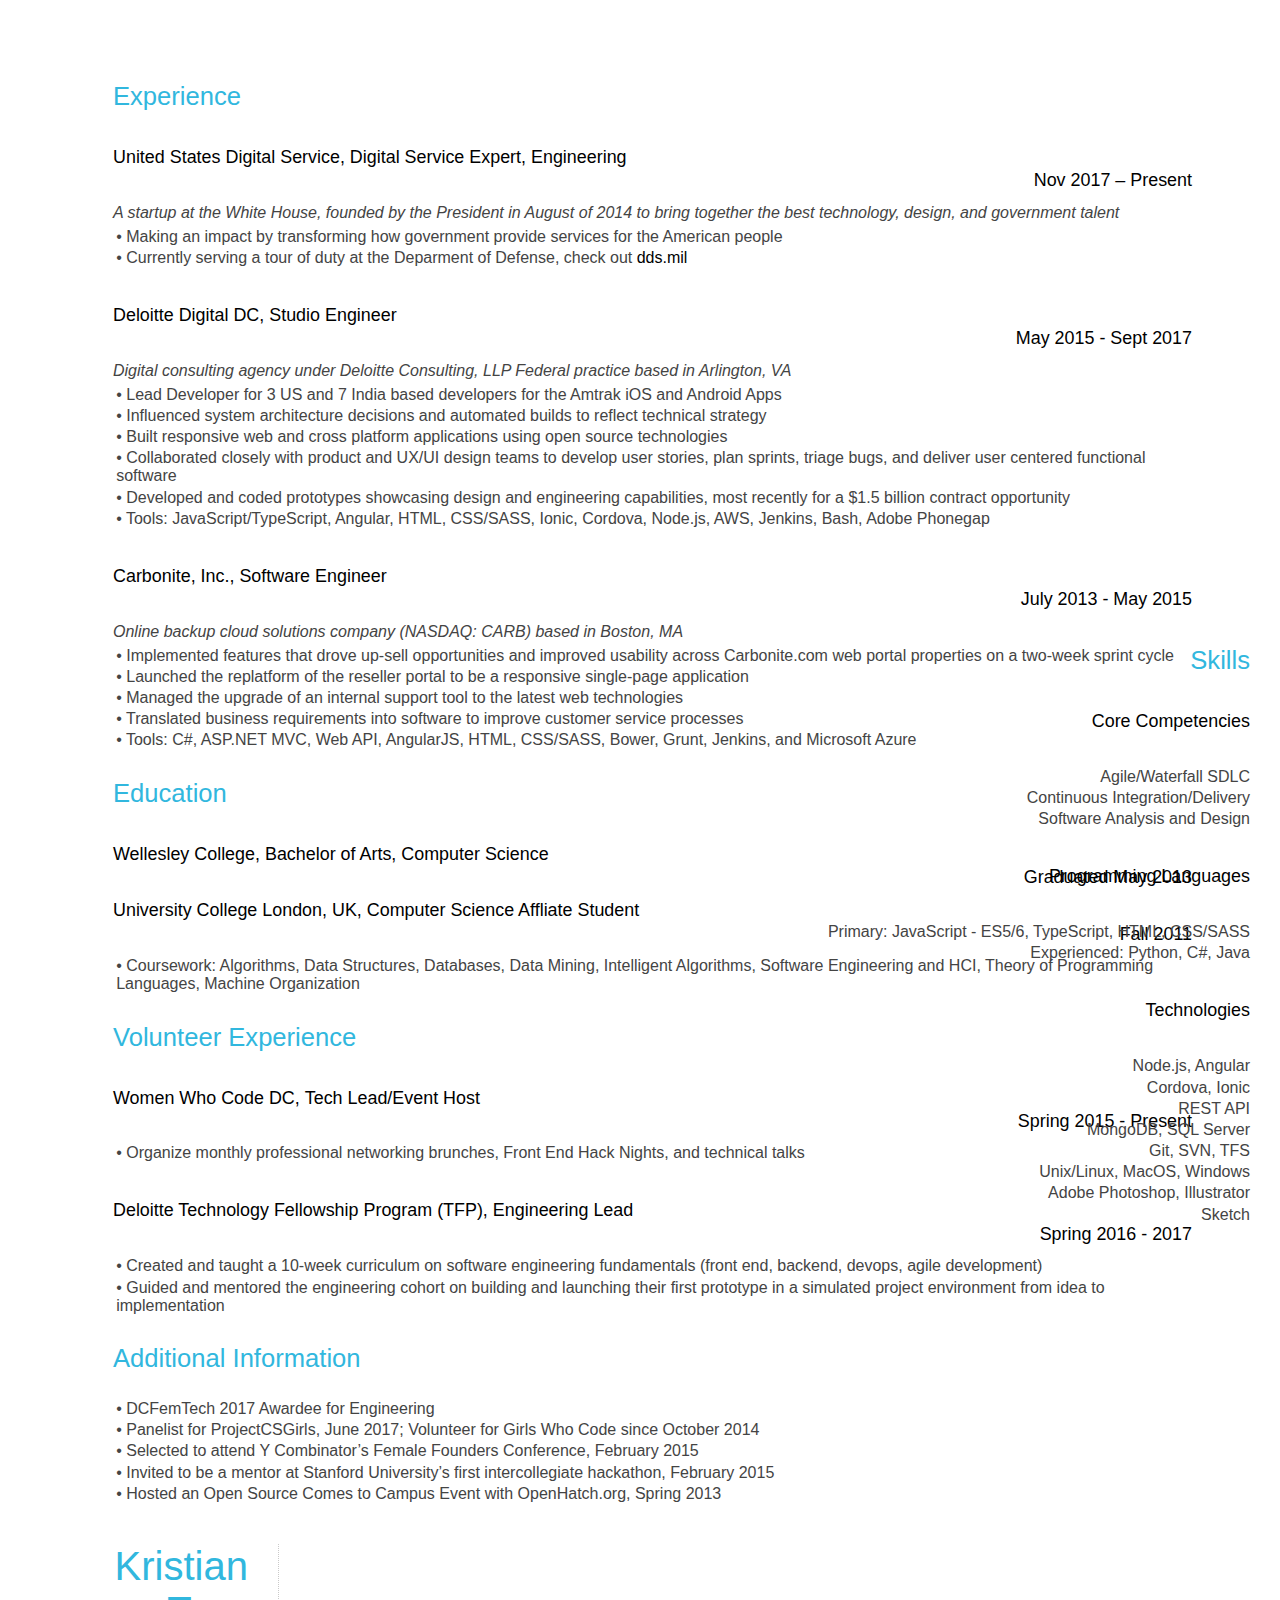
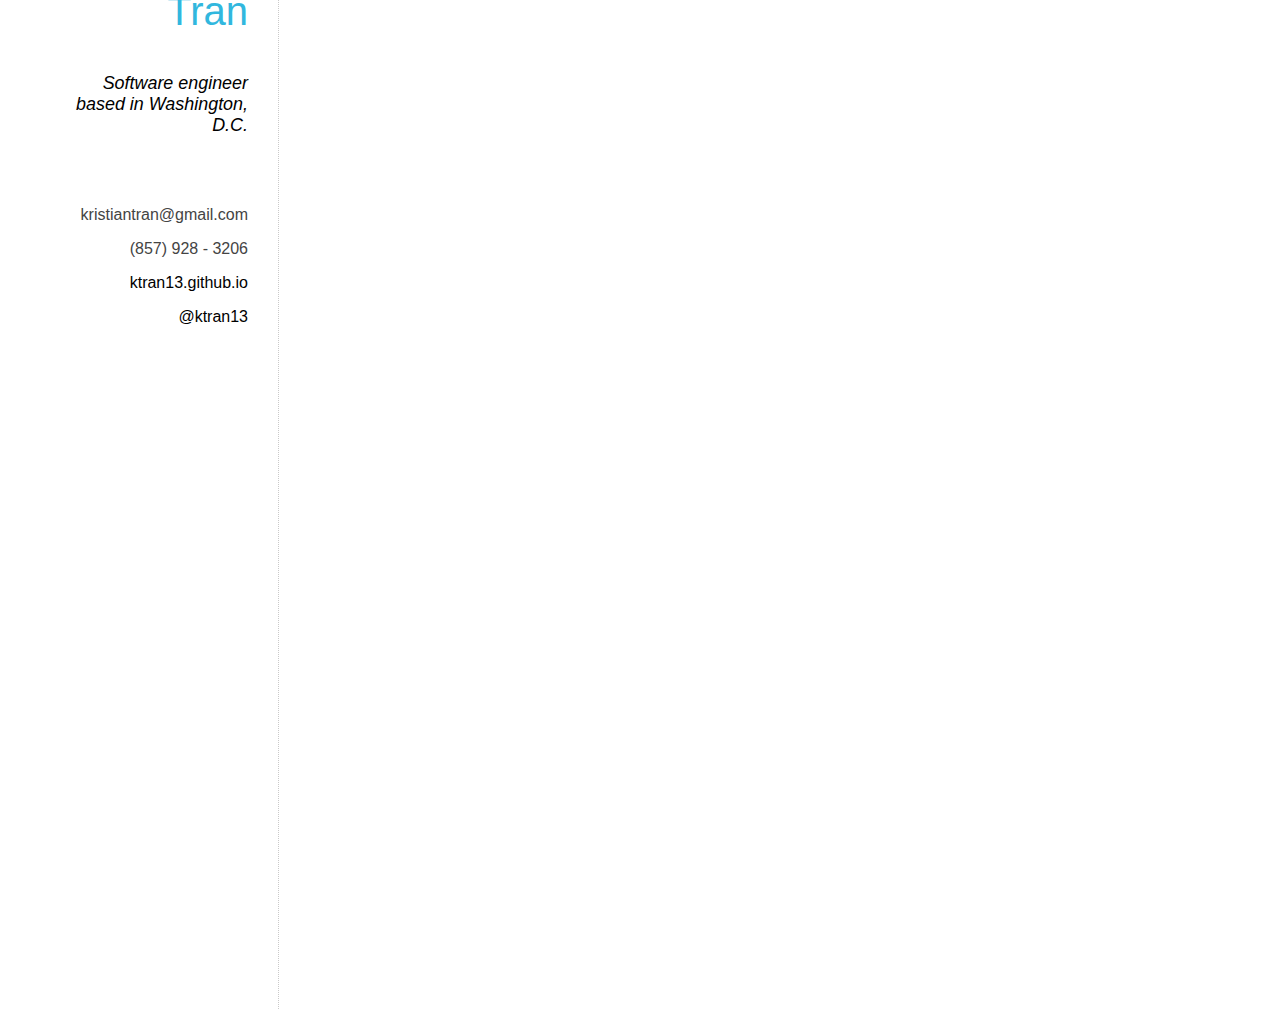
<file: index.html>
<!DOCTYPE html>
<html>
<head>

	<title>Kristian Tran</title>
	<meta http-equiv="content-type" content="text/html; charset=utf-8" />

	<meta name="keywords" content="" />
	<meta name="description" content="" />

	<link rel="stylesheet" type="text/css" href="http://yui.yahooapis.com/2.7.0/build/reset-fonts-grids/reset-fonts-grids.css" media="all" />
	<link rel="stylesheet" type="text/css" href="resume.css?20180319" media="all" />

</head>
<body>

<div id="doc2" class="yui-t2">
	<div id="inner">

		<div id="bd">
			<div id="yui-main">
				<div class="yui-b right-main">

					<div class="yui-gf">
						<div class="yui-u">
								<h2>Experience</h2>

								<div class="job">
									<h5>United States Digital Service<span>, Digital Service Expert, Engineering</span></h5>
									<h4>Nov 2017 – Present</h4>
									<div class="spacing"><i>A startup at the White House, founded by the President in August of 2014 to bring together the best technology, design, and government talent</i></div>
									<p>Making an impact by transforming how government provide services for the American people</p>
									<p>Currently serving a tour of duty at the Deparment of Defense, check out <a href="https://www.dds.mil">dds.mil</a></p>
								</div>

								<div class="job">
									<h5>Deloitte Digital DC<span>, Studio Engineer</span></h5>
									<h4>May 2015 - Sept 2017</h4>
									<div class="spacing"><i>Digital consulting agency under Deloitte Consulting, LLP Federal practice based in Arlington, VA</i></div>
									<p>Lead Developer for 3 US and 7 India based developers for the Amtrak iOS and Android Apps</p>
									<p>Influenced system architecture decisions and automated builds to reflect technical strategy</p>
									<p>Built responsive web and cross platform applications using open source technologies</p>
									<p>Collaborated closely with product and UX/UI design teams to develop user stories, plan sprints, triage bugs, and deliver user centered functional software</p>
									<p>Developed and coded prototypes showcasing design and engineering capabilities, most recently for a $1.5 billion contract opportunity</p>
									<p>Tools: JavaScript/TypeScript, Angular, HTML, CSS/SASS, Ionic, Cordova, Node.js, AWS, Jenkins, Bash, Adobe Phonegap</p>
								</div>

								<div class="job last">
									<h5>Carbonite, Inc.<span>, Software Engineer</span></h5>
									<h4>July 2013 - May 2015</h4>
									<div class="spacing"><i>Online backup cloud solutions company (NASDAQ: CARB) based in Boston, MA</i></div>
									<p>Implemented features that drove up-sell opportunities and improved usability across Carbonite.com web portal properties on a two-week sprint cycle</p>
									<p>Launched the replatform of the reseller portal to be a responsive single-page application</p>
									<p>Managed the upgrade of an internal support tool to the latest web technologies</p>
									<p>Translated business requirements into software to improve customer service processes</p>
									<p>Tools: C#, ASP.NET MVC, Web API, AngularJS, HTML, CSS/SASS, Bower, Grunt, Jenkins, and Microsoft Azure</p>
								</div>

						</div>
					</div><!--// .yui-gf -->

					<div class="yui-gf">
						<div class="yui-u education">
							<h2>Education</h2>
							<div class="job wellesley">
								<h5>Wellesley College, <span>Bachelor of Arts, Computer Science</span></h5>
								<h4>Graduated May 2013</h4>
							</div>
							<div class="job">
								<h5>University College London, UK, <span>Computer Science Affliate Student</span></h5>
								<h4>Fall 2011</h4>
								<p>Coursework: Algorithms, Data Structures, Databases, Data Mining, Intelligent Algorithms, Software Engineering and HCI, Theory of Programming Languages, Machine Organization</p>
							</div>
						</div>
					</div><!--// .yui-gf -->

					<div class="yui-gf">
						<div class="yui-u">
							<h2>Volunteer Experience</h2>
							<div class="job">
								<h5>Women Who Code DC, <span>Tech Lead/Event Host</span></h5>
								<h4>Spring 2015 - Present</h4>
								<p>Organize monthly professional networking brunches, Front End Hack Nights, and technical talks</p>
							</div>

							<div class="job">
								<h5>Deloitte Technology Fellowship Program (TFP), <span>Engineering Lead</span></h5>
								<h4>Spring 2016 - 2017</h4>
								<p>Created and taught a 10-week curriculum on software engineering fundamentals (front end, backend, devops, agile development)</p>
								<p>Guided and mentored the engineering cohort on building and launching their first prototype in a simulated project environment from idea to implementation</p>
							</div>
						</div>
					</div><!--// .yui-gf -->

					<div class="yui-gf">
						<div class="yui-u">
							<h2>Additional Information</h2>
							<div class="job">
								<p>DCFemTech 2017 Awardee for Engineering</p>
								<p>Panelist for ProjectCSGirls, June 2017; Volunteer for Girls Who Code since October 2014</p>
								<p>Selected to attend Y Combinator’s Female Founders Conference, February 2015</p>
								<p>Invited to be a mentor at Stanford University’s first intercollegiate hackathon, February 2015</p>
								<p>Hosted an Open Source Comes to Campus Event with OpenHatch.org, Spring 2013</p>
							</div>
						</div>
					</div><!--// .yui-gf -->

					<!-- Insert additional section here -->

				</div><!--// .yui-b -->
			</div><!--// yui-main -->

			<div class="yui-b left-nav"  style="width: 220px;">
		    <div class="yui-gf">
					<div class="yui-u">
						<div class="name">
							<h2><span>Kristian Tran</span></h2>
						</div>
						<div class="contact-info">
							<h5><i>Software engineer based in Washington, D.C.</i></h5>
							<br/>
					    <p>kristiantran@gmail.com</p>
					    <p>(857) 928 - 3206</p>
							<p><a href="http://ktran13.github.io">ktran13.github.io</a></p>
					    <p><a href="https://twitter.com/ktran13">@ktran13</a></p>
						</div><!--// .contact-info -->

					  <div class="languages">
							<h2>Skills</h2>

							<div class="job">
								<h5>Core Competencies</h5>
								<p>Agile/Waterfall SDLC</p>
								<p>Continuous Integration/Delivery</p>
								<p>Software Analysis and Design</p>
							</div>

							<div class="job">
								<h5>Programming Languages</h5>
								<p>Primary: JavaScript - ES5/6, TypeScript, HTML, CSS/SASS</p>
								<p>Experienced: Python, C#, Java</p>
							</div>

							<div class="job">
								<h5>Technologies</h5>
								<p>Node.js, Angular</p>
								<p>Cordova, Ionic</p>
								<p>REST API</p>
								<p>MongoDB, SQL Server</p>
								<p>Git, SVN, TFS</p>
								<p>Unix/Linux, MacOS, Windows</p>
								<p>Adobe Photoshop, Illustrator</p>
								<p>Sketch</p>
							</div>
					   </div>
					 </div>
			  </div><!--// .yui-gf -->

			</div><!--// .yui-b-->

		</div><!--// bd -->

	</div><!-- // inner -->


</div><!--// doc -->


</body>
</html>
</file>
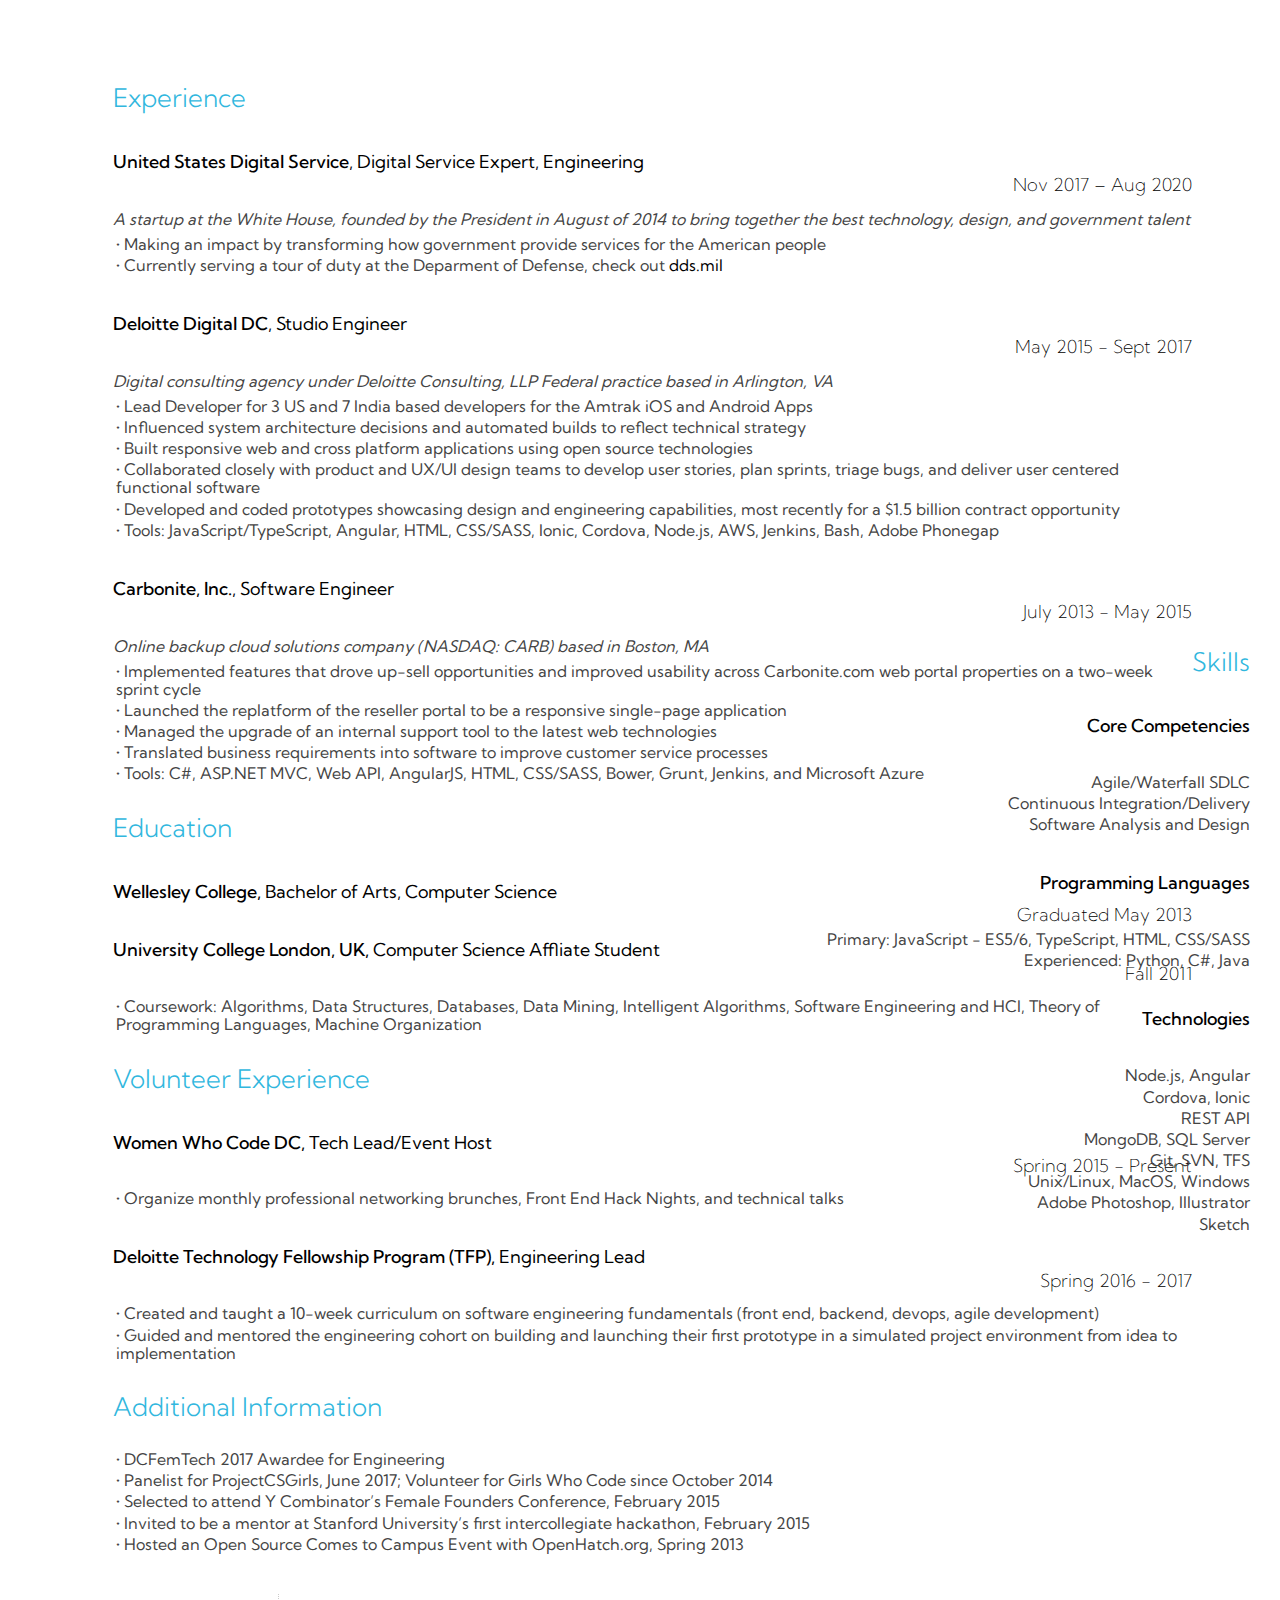
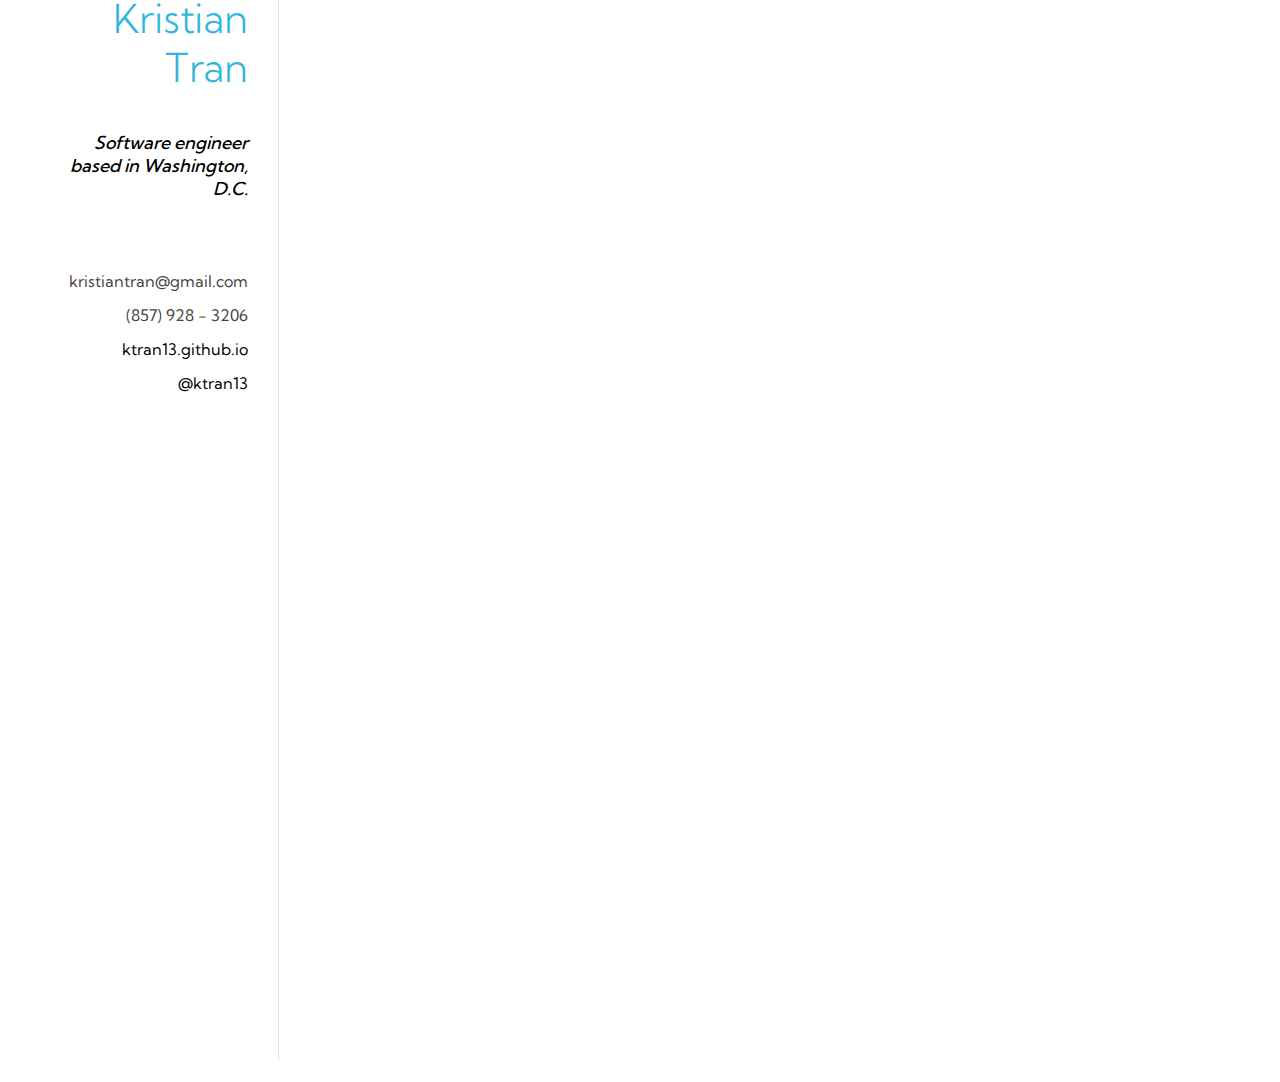
<file: resume.html>
<!DOCTYPE html>
<html>
<head>

	<title>Kristian Tran</title>
	<meta http-equiv="content-type" content="text/html; charset=utf-8" />

	<meta name="keywords" content="" />
	<meta name="description" content="" />
	<link href="https://fonts.googleapis.com/css2?family=Kumbh+Sans:wght@300;400;700&display=swap" rel="stylesheet">
	<link rel="stylesheet" type="text/css" href="http://yui.yahooapis.com/2.7.0/build/reset-fonts-grids/reset-fonts-grids.css" media="all" />
	<link rel="stylesheet" type="text/css" href="resume.css?20200920" media="all" />

</head>
<body>

<div id="doc2" class="yui-t2">
	<div id="inner">

		<div id="bd">
			<div id="yui-main">
				<div class="yui-b right-main">

					<div class="yui-gf">
						<div class="yui-u">
								<h2>Experience</h2>

								<div class="job">
									<h5>United States Digital Service<span>, Digital Service Expert, Engineering</span></h5>
									<h4>Nov 2017 – Aug 2020</h4>
									<div class="spacing"><i>A startup at the White House, founded by the President in August of 2014 to bring together the best technology, design, and government talent</i></div>
									<p>Making an impact by transforming how government provide services for the American people</p>
									<p>Currently serving a tour of duty at the Deparment of Defense, check out <a href="https://www.dds.mil">dds.mil</a></p>
								</div>

								<div class="job">
									<h5>Deloitte Digital DC<span>, Studio Engineer</span></h5>
									<h4>May 2015 - Sept 2017</h4>
									<div class="spacing"><i>Digital consulting agency under Deloitte Consulting, LLP Federal practice based in Arlington, VA</i></div>
									<p>Lead Developer for 3 US and 7 India based developers for the Amtrak iOS and Android Apps</p>
									<p>Influenced system architecture decisions and automated builds to reflect technical strategy</p>
									<p>Built responsive web and cross platform applications using open source technologies</p>
									<p>Collaborated closely with product and UX/UI design teams to develop user stories, plan sprints, triage bugs, and deliver user centered functional software</p>
									<p>Developed and coded prototypes showcasing design and engineering capabilities, most recently for a $1.5 billion contract opportunity</p>
									<p>Tools: JavaScript/TypeScript, Angular, HTML, CSS/SASS, Ionic, Cordova, Node.js, AWS, Jenkins, Bash, Adobe Phonegap</p>
								</div>

								<div class="job last">
									<h5>Carbonite, Inc.<span>, Software Engineer</span></h5>
									<h4>July 2013 - May 2015</h4>
									<div class="spacing"><i>Online backup cloud solutions company (NASDAQ: CARB) based in Boston, MA</i></div>
									<p>Implemented features that drove up-sell opportunities and improved usability across Carbonite.com web portal properties on a two-week sprint cycle</p>
									<p>Launched the replatform of the reseller portal to be a responsive single-page application</p>
									<p>Managed the upgrade of an internal support tool to the latest web technologies</p>
									<p>Translated business requirements into software to improve customer service processes</p>
									<p>Tools: C#, ASP.NET MVC, Web API, AngularJS, HTML, CSS/SASS, Bower, Grunt, Jenkins, and Microsoft Azure</p>
								</div>

						</div>
					</div><!--// .yui-gf -->

					<div class="yui-gf">
						<div class="yui-u education">
							<h2>Education</h2>
							<div class="job wellesley">
								<h5>Wellesley College, <span>Bachelor of Arts, Computer Science</span></h5>
								<h4>Graduated May 2013</h4>
							</div>
							<div class="job">
								<h5>University College London, UK, <span>Computer Science Affliate Student</span></h5>
								<h4>Fall 2011</h4>
								<p>Coursework: Algorithms, Data Structures, Databases, Data Mining, Intelligent Algorithms, Software Engineering and HCI, Theory of Programming Languages, Machine Organization</p>
							</div>
						</div>
					</div><!--// .yui-gf -->

					<div class="yui-gf">
						<div class="yui-u">
							<h2>Volunteer Experience</h2>
							<div class="job">
								<h5>Women Who Code DC, <span>Tech Lead/Event Host</span></h5>
								<h4>Spring 2015 - Present</h4>
								<p>Organize monthly professional networking brunches, Front End Hack Nights, and technical talks</p>
							</div>

							<div class="job">
								<h5>Deloitte Technology Fellowship Program (TFP), <span>Engineering Lead</span></h5>
								<h4>Spring 2016 - 2017</h4>
								<p>Created and taught a 10-week curriculum on software engineering fundamentals (front end, backend, devops, agile development)</p>
								<p>Guided and mentored the engineering cohort on building and launching their first prototype in a simulated project environment from idea to implementation</p>
							</div>
						</div>
					</div><!--// .yui-gf -->

					<div class="yui-gf">
						<div class="yui-u">
							<h2>Additional Information</h2>
							<div class="job">
								<p>DCFemTech 2017 Awardee for Engineering</p>
								<p>Panelist for ProjectCSGirls, June 2017; Volunteer for Girls Who Code since October 2014</p>
								<p>Selected to attend Y Combinator’s Female Founders Conference, February 2015</p>
								<p>Invited to be a mentor at Stanford University’s first intercollegiate hackathon, February 2015</p>
								<p>Hosted an Open Source Comes to Campus Event with OpenHatch.org, Spring 2013</p>
							</div>
						</div>
					</div><!--// .yui-gf -->

					<!-- Insert additional section here -->

				</div><!--// .yui-b -->
			</div><!--// yui-main -->

			<div class="yui-b left-nav"  style="width: 220px;">
		    <div class="yui-gf">
					<div class="yui-u">
						<div class="name">
							<h2><span>Kristian Tran</span></h2>
						</div>
						<div class="contact-info">
							<h5><i>Software engineer based in Washington, D.C.</i></h5>
							<br/>
					    <p>kristiantran@gmail.com</p>
					    <p>(857) 928 - 3206</p>
							<p><a href="http://ktran13.github.io">ktran13.github.io</a></p>
					    <p><a href="https://twitter.com/ktran13">@ktran13</a></p>
						</div><!--// .contact-info -->

					  <div class="languages">
							<h2>Skills</h2>

							<div class="job">
								<h5>Core Competencies</h5>
								<p>Agile/Waterfall SDLC</p>
								<p>Continuous Integration/Delivery</p>
								<p>Software Analysis and Design</p>
							</div>

							<div class="job">
								<h5>Programming Languages</h5>
								<p>Primary: JavaScript - ES5/6, TypeScript, HTML, CSS/SASS</p>
								<p>Experienced: Python, C#, Java</p>
							</div>

							<div class="job">
								<h5>Technologies</h5>
								<p>Node.js, Angular</p>
								<p>Cordova, Ionic</p>
								<p>REST API</p>
								<p>MongoDB, SQL Server</p>
								<p>Git, SVN, TFS</p>
								<p>Unix/Linux, MacOS, Windows</p>
								<p>Adobe Photoshop, Illustrator</p>
								<p>Sketch</p>
							</div>
					   </div>
					 </div>
			  </div><!--// .yui-gf -->

			</div><!--// .yui-b-->

		</div><!--// bd -->

	</div><!-- // inner -->


</div><!--// doc -->


</body>
</html>
</file>
<file: resume.css>
/*
HTML RESUME
Version 1.0
Kristian Tran
*/

/* //-- yui-grids style overrides -- */
body { font-family: Helvetica Neue, 'Kumbh Sans', sans-serif; color: #444; }
#inner { padding: 10px 80px 10px 50px; margin: 1px auto; background: #ffffff; }
#bd { margin-bottom: 0.3em; margin-top: 4em;}

/* //-- core typography and style -- */
h1 { font-size: 38px; text-transform: uppercase; letter-spacing: 3px; }
h2 { font-size: 160%; font-weight: 300; }
h3, h4, h5 { font-size: 112%; padding-bottom: 6px; }
h1, h2, h3, h4 { color: #31b7de; padding-bottom: 6px;}
h4 { font-weight: 200; color: black;}
h5 { font-weight: 500; color: black;}
h5 span { font-weight: normal; }
p { line-height: 18px; }
a, a:visited { color: #000; }
a, a:hover, a:visited { text-decoration: none; }
strong { font-weight: bold; }
li { line-height: 24px; }

/* //-- section styles -- */
.job { position: relative; margin-bottom: 0.7em; padding-bottom: 0.5em;  }
.job h4 { position: absolute; top: -0.02em; right: 0; }
.job p { margin: 0.20em 0 0 0.20em; }
.job .spacing { margin-bottom: 6px; }
.last { border: none; }

.skills-list ul { margin: 0; }
.skills-list li { margin: 3px 0; padding: 3px 0; }
.skills-list li span { font-size: 152%; display: block; margin-bottom: -2px; padding: 0; }

/* --// override to force 1/8th width grids -- */
.yui-gf .yui-u{width:100%;}
.yui-gf div.first{width:12.3%;}
.yui-gf .yui-u { float: none; }

/* additional styles */
.left-nav {
    border-right: 1px dotted #cac9c9;
    width: 200px;
    height: 1065px;
    text-align: right;
}
.right-main { padding-left: 55px; }
.name h2 { font-size: 250%;}
.name {text-align: right; margin-right: 30px;}
.contact-info { margin-top: 7px; text-align: right; margin-right: 30px;}
.languages { text-align: right; right: 30px; position: absolute; top: 625px;}
.yui-u > .job p::before { content: '• ' }
.education .wellesley { padding-bottom: 0px; margin-bottom: 0px; }
</file>
